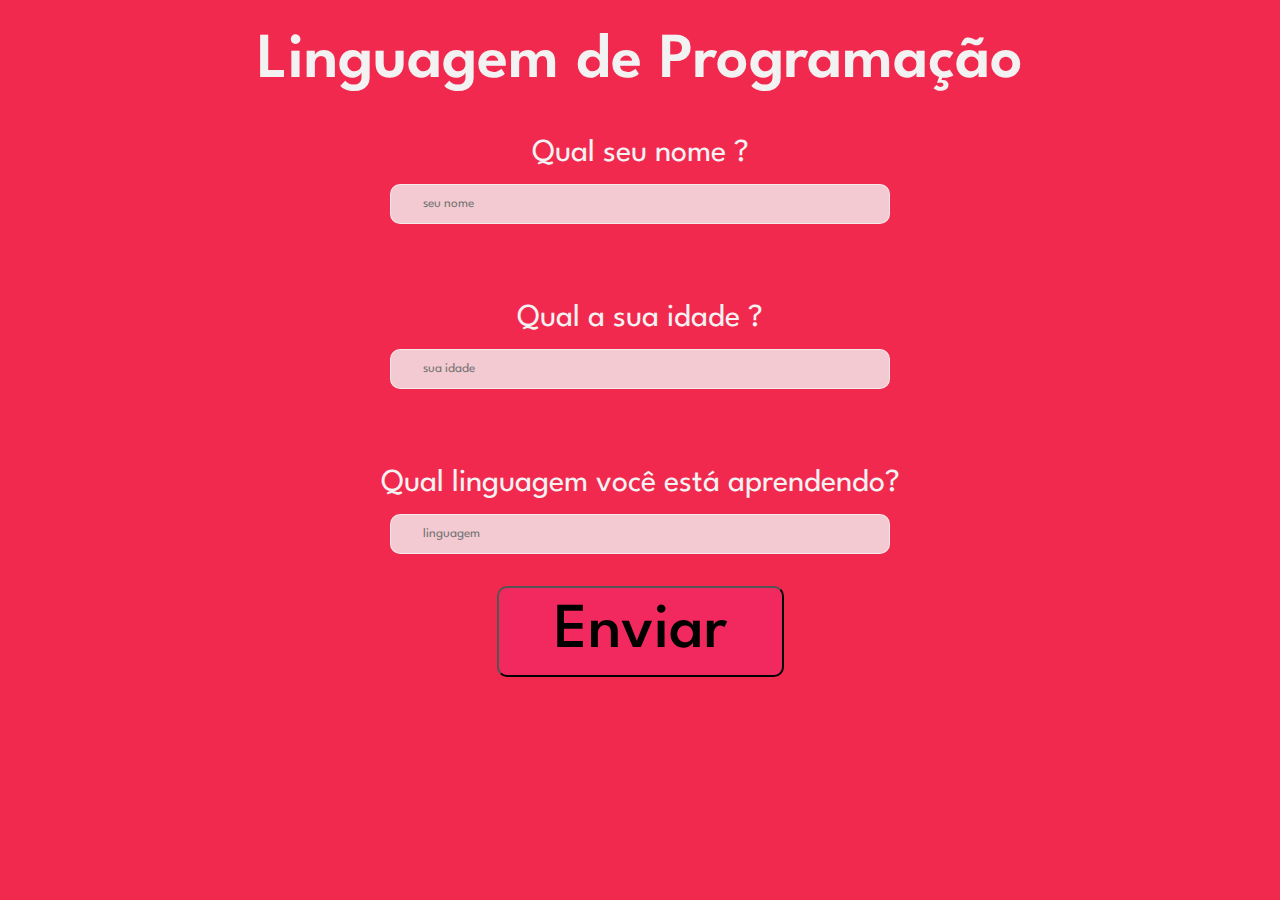
<file: day 2/index.html>
<!DOCTYPE html>
<html lang="pt-br">
<head>
    <meta charset="UTF-8">
    <meta http-equiv="X-UA-Compatible" content="IE=edge">
    <meta name="viewport" content="width=device-width, initial-scale=1.0">
    <title>Formulário</title>
    <link rel="stylesheet" href="style.css">
    
    <!-- Links da fonte usada : "League Spartan"-->
        <link rel="preconnect" href="https://fonts.googleapis.com">
        <link rel="preconnect" href="https://fonts.gstatic.com" crossorigin>
        <link href="https://fonts.googleapis.com/css2?family=League+Spartan:wght@100;200;300;400;500;600;700;800;900&display=swap" rel="stylesheet">
</head>
<script>
    function mostrarMensagem(){
        const userNome = document.getElementById('nome').value;
        const userIdade = document.getElementById('idade').value;
        const userLinguagem = document.getElementById('linguagem').value;
        const msgContainer = document.getElementById('mensagem');

        console.log(userNome)

        msgContainer.innerHTML = `Olá ${userNome}, você tem ${userIdade} anos e já está aprendendo ${userLinguagem} ! ` 
    }
    const btnEnviar = document.getElementById('enviar');
</script>
<body> 
    <section>
        <h1>Linguagem de Programação</h1>
        <div class="container">
            <div class="flex_label">
                <div class="box_label">
                    <span>Qual seu nome ?</span>
                    <input type="text" name="nome" id="nome" class="label" placeholder="seu nome">
                </div>
                <div class="box_label">
                    <span>Qual a sua idade ?</span>
                    <input type="text" name="idade" id="idade" class="label" placeholder="sua idade">
                </div>
                <div class="box_label">
                    <span>Qual linguagem você está aprendendo?</span>
                    <input type="text" name="linguagem" id="linguagem" class="label" placeholder="linguagem">
                </div>
            </div>
            <button type="submit" class="btn" id="enviar" onclick="mostrarMensagem()">Enviar</button>    
            <div class="mensagem" id="mensagem"></div>
        </div>
    </section>
    
</body>
</html>
</file>
<file: day 2/style.css>
*{
    margin: 0;
    padding: 0;
    box-sizing: border-box;
    background: #F2294E;
    font-family: 'League Spartan', sans-serif;
}
:root{
    --main-color:#F2F2F2;
}
section{
    display: flex;
    flex-direction: column;
    align-items: center;
    padding: 2rem;
}
h1{
    color: var(--main-color);
    font-weight: 600;
    font-size: 4rem;
}
.container{
    display: flex;
    flex-direction: column;
    align-items: center;
   
}
.box_label{
    display: flex;
    flex-direction: column;
    align-items: center;
    padding: 2rem;
}
.box_label > span{
    color: var(--main-color);
    font-size: 2rem;
    margin: 1rem 0px;
}
::placeholder{
    padding-left: 1rem;
}
.box_label > input{
    background: rgba(242, 242, 242, 0.8);
    border-radius: 10px;
    width: 500px;
    height: 40px;
    border: 1px solid rgba(242, 242, 242, 0.8);
    padding: 1rem;
}
.btn{
    display: flex;
    align-items: center;
    padding: 14px 55px;
    background: #F2295F;
    border-radius: 10px;
    font-weight: 500;
    font-size: 4rem;
    
}
</file>
